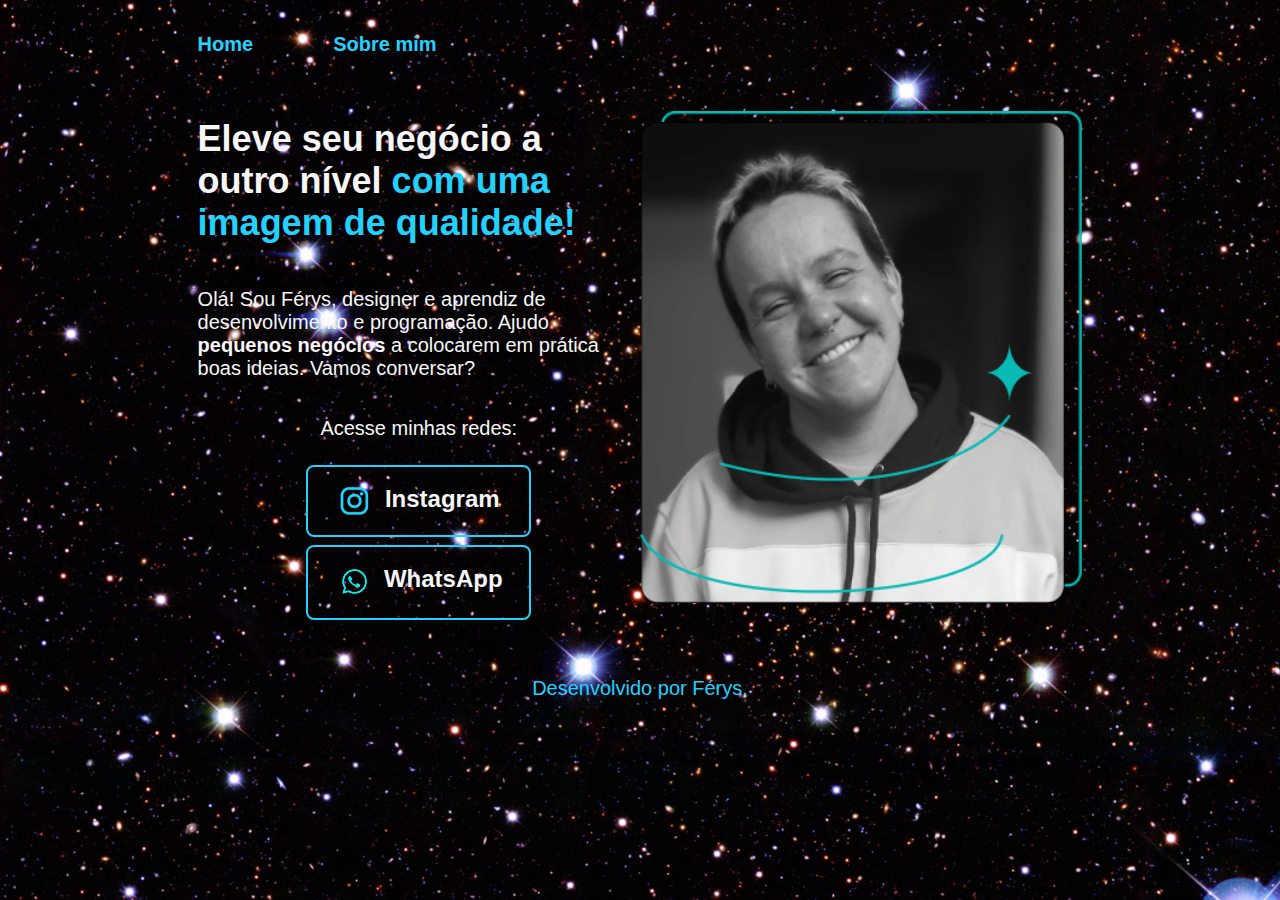
<file: index.html>
<html lang="en"><head>
    <meta charset="UTF-8">
    <meta http-equiv="X-UA-Compatible" content="IE=edge">
    <meta name="viewport" content="width=w, initial-scale=1.0">
    <title>Portifolio</title>
    <link rel="stylesheet" href="./styles/style.css">
    <style>
        body {
            background-image: url("assets/fundo.jpg");
            background-size: cover;
        }
    </style>
</head>
<body>
    <header class="cabecalho">
        <nav class="cabecalho__menu">
            <a class="cabecalho__menu__link" href="index.html"> Home </a>
            <a class="cabecalho__menu__link" href="aboutme.html"> Sobre mim </a>
        </nav>
    </header>
    <main class="apresentacao">
        <section class="apresentacao__conteudo">
            <h1 class="apresentacao__conteudo__titulo">Eleve seu negócio a outro nível <strong class="titulo-destaque">com uma imagem de qualidade!</strong>
            </h1>
            <p class="apresentacao__conteudo__texto">Olá! Sou Férys, designer e aprendiz de desenvolvimento e programação. Ajudo <strong>pequenos negócios</strong> a colocarem em prática boas ideias. Vamos conversar?</p> 
            <div class="apresentacao__links">
                <h2 class="apresentacao__links__subtitulo">Acesse minhas redes:</h2>
                <a class="apresentacao__links__navegacao" href="http://instagram.com/feryscomacento">
                    <img src="./assets/instagram.png" alt="Icone Instagram">
                    Instagram
                </a>
                <a class="apresentacao__links__navegacao" href="https://api.whatsapp.com/send?phone=5513997404242&amp;text=Ol%C3%A1,%20gostaria%20de%20fazer%20um%20or%C3%A7amento%20de%20design!%20">
                    <img src="./assets/whatsapp.png" alt="Icone WhatsApp">
                    WhatsApp
                </a>
            </div>
        </section>
        <img class="apresentacao__imagem" src="./assets/Férys3.png" alt="Foto de Férys Ramalho">
    </main>
    <footer class="rodape">
        <p>Desenvolvido por Férys.</p>
    </footer>
</body></html>
</file>
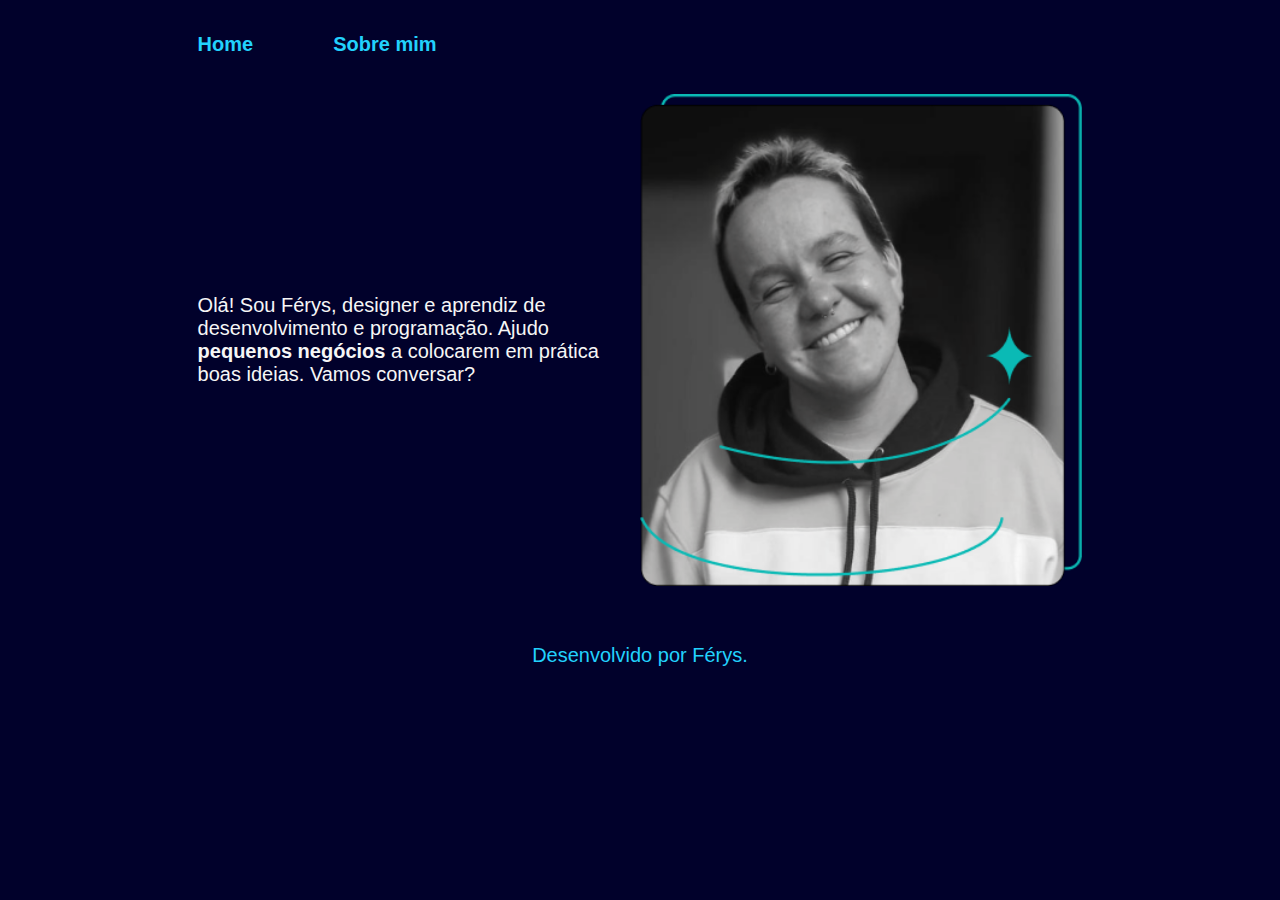
<file: aboutme.html>
<!DOCTYPE html>
<html lang="pt-br">
<head>
    <meta charset="UTF-8">
    <meta name="viewport" content="width=device-width, initial-scale=1.0">
    <title>Sobre mim</title>
    <link rel="stylesheet" href="./styles/style.css">
</head>
<body>
    <header class="cabecalho">
        <nav class="cabecalho__menu">
            <a class="cabecalho__menu__link" href="index.html"> Home </a>
            <a class="cabecalho__menu__link" href="aboutme.html"> Sobre mim </a>
        </nav>
    </header>
    <main class="apresentacao">
        <section class="apresentacao__conteudo">
            <p class="apresentacao__conteudo__texto">Olá! Sou Férys, designer e aprendiz de desenvolvimento e programação. Ajudo <strong>pequenos negócios</strong> a colocarem em prática boas ideias. Vamos conversar?</p> 
        </section>
        <img class="apresentacao__imagem" src="./assets/Férys3.png" alt="Foto de Férys Ramalho">
        </main>
    <footer class="rodape">
        <p>Desenvolvido por Férys.</p>
    </footer>
    
</body>
</html>
</file>
<file: styles/style.css>
* 
@import url('https://fonts.googleapis.com/css2?family=Krona+One&family=Montserrat:wght@400;600&family=Roboto+Condensed:wght@700&display=swap');



{
    margin: 0;
    padding: 0;
}

:root {
    --cor-primaria: #01012b;
    --cor-secundaria: #F6F6F6;
    --cor-terciaria: #22d1fd;
    --cor-hover: #272727;

    --fonte-primaria: 'Roboto Condensed', sans-serif;
    --fonte-secundaria: 'Montserrat', sans-serif;
}

body {
    background-color: var(--cor-primaria);
    box-sizing: border-box;
    color: var(--cor-secundaria);
}

.cabecalho {
    padding: 2% 0% 0% 15%;
}

.cabecalho__menu {
    display: flex;
    gap: 80px;
}

.cabecalho__menu__link {
    font-family: var(--fonte-secundaria);
    font-weight: 600;
    font-size: 20px;
    color: var(--cor-terciaria);
    text-decoration: none;
}

.apresentacao {
    padding: 3% 15%;
    display: flex; 
    align-items: center;
    justify-content: space-between;
}

.apresentacao__conteudo {
    width: 50%;
    display: flex;
    flex-direction: column;
}

.apresentacao__conteudo__titulo {
    font-size: 2.25rem;
    font-family: var(--fonte-primaria);
}

.titulo-destaque {
    color: var(--cor-terciaria);
}
 
.apresentacao__conteudo__texto {
    font-size: 1.25rem;
    font-family: var(--fonte-secundaria);
}

.apresentacao__links {
    display: flex;
    flex-direction: column;
    align-items: center;
    gap: 8px;
    justify-content:space-between;
}

.apresentacao__links__subtitulo {
    font-family: var(--fonte-primaria);
    font-weight: 400;
    font-size: 1.25rem;
}

.apresentacao__links__navegacao {
    /* background-color: #22D4FD; */
    display: flex;
    justify-content: center;
    gap: 14px;
    border: 2px solid var(--cor-terciaria);
    width: 50%;
    text-align: center;
    border-radius: 8px;
    font-size: 1.5rem;
    font-weight: 600;
    padding: 18px 0;
    text-decoration: none;
    color: var(--cor-secundaria);
    font-family: var(--fonte-secundaria);
}

.apresentacao__links__navegacao:hover {
    background-color: var(--cor-hover);
}

.apresentacao__imagem {
    width: 50%;
}

.rodape {
    color: var(--cor-terciaria);
    text-align: center;
    font-family: var(--fonte-secundaria);
    font-weight: 400;
    font-size: 1.25rem;
}

@media (max-width: 1200px) {
    .cabecalho {
        padding: 10%;
    }

    .cabecalho__menu {
        justify-content: center;
    }
    
    .apresentacao {
        flex-direction: column-reverse;
        padding: 5%;
    }

    .apresentacao__conteudo {
        width:auto;
    }

    .apresentacao__links__navegacao {
        width: 60%;
        text-align: center;
        font-size: 1.5rem;
        padding: 16px 0;
        
    }
}
</file>
